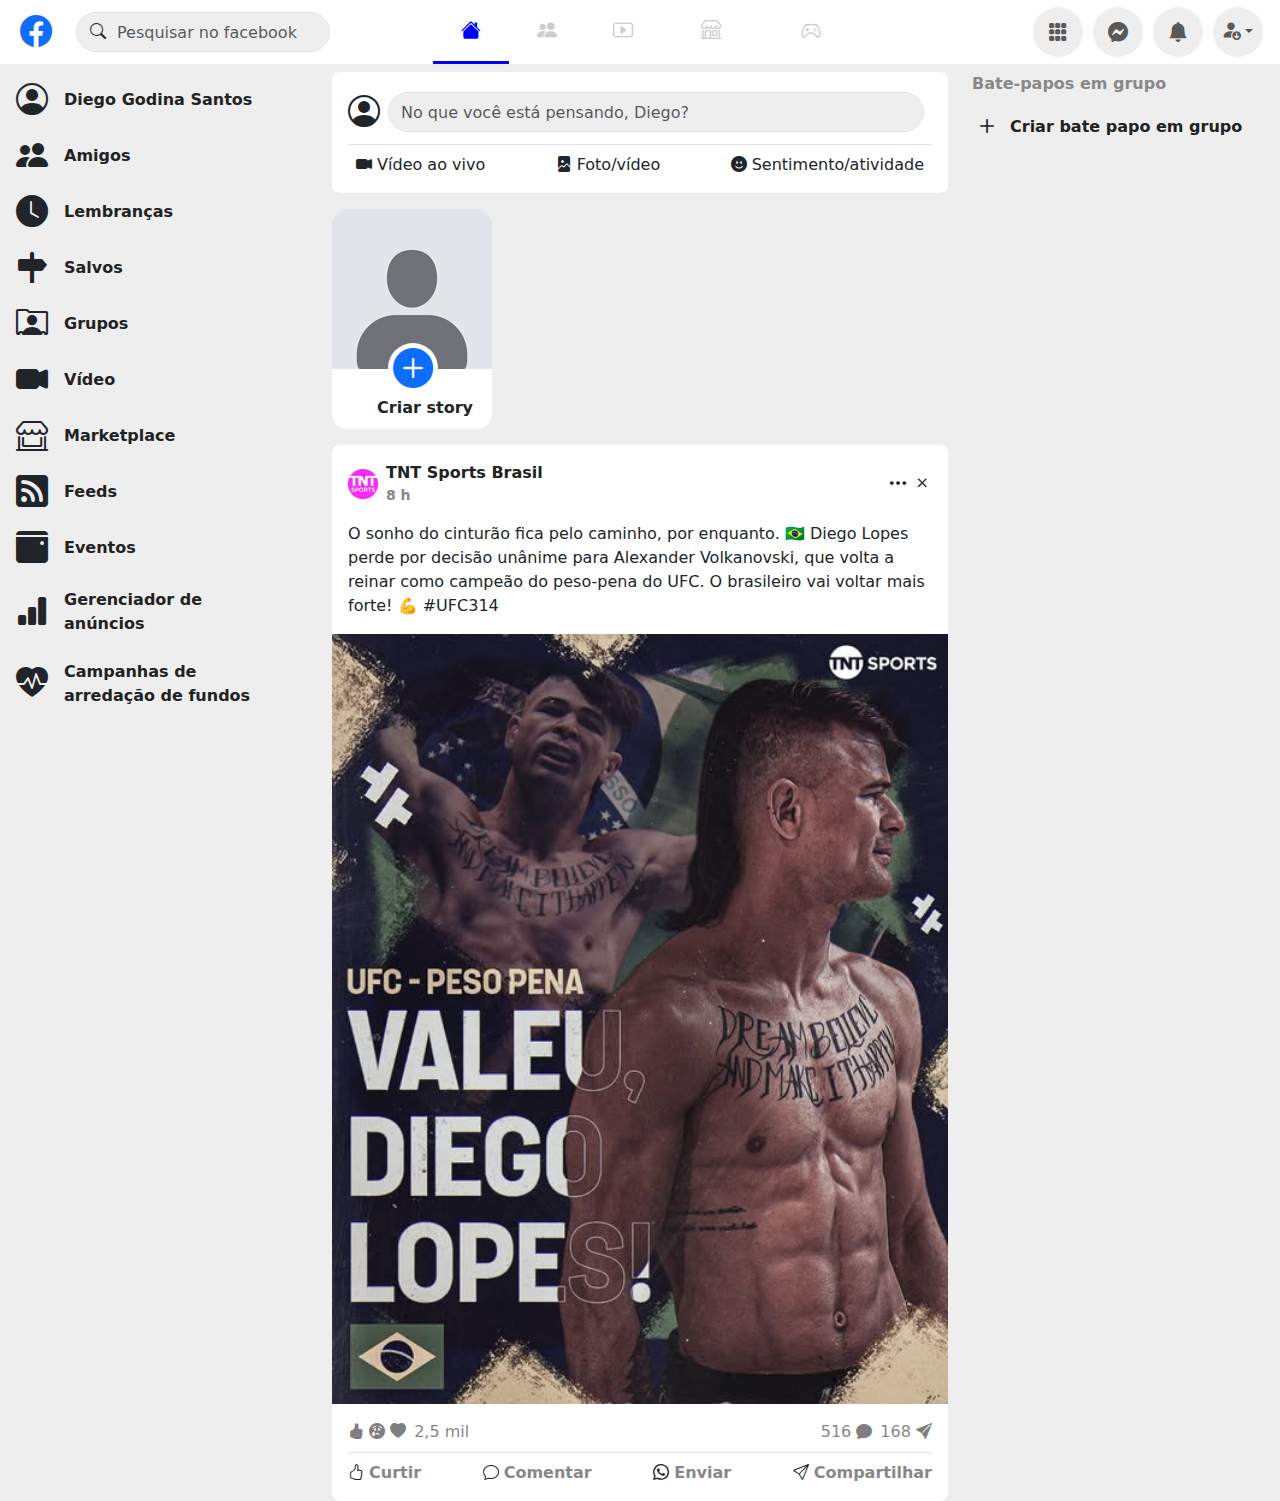
<file: index.html>
<!DOCTYPE html>
<html lang="pt-BR">
<head>
    <meta charset="UTF-8">
    <meta name="viewport" content="width=device-width, initial-scale=1.0">
    <link href="https://cdn.jsdelivr.net/npm/bootstrap@5.3.3/dist/css/bootstrap.min.css" rel="stylesheet" integrity="sha384-QWTKZyjpPEjISv5WaRU9OFeRpok6YctnYmDr5pNlyT2bRjXh0JMhjY6hW+ALEwIH" crossorigin="anonymous">
    <link rel="stylesheet" href="https://cdn.jsdelivr.net/npm/bootstrap-icons@1.11.3/font/bootstrap-icons.min.css">
    <script src="https://cdn.jsdelivr.net/npm/bootstrap@5.3.3/dist/js/bootstrap.bundle.min.js" integrity="sha384-YvpcrYf0tY3lHB60NNkmXc5s9fDVZLESaAA55NDzOxhy9GkcIdslK1eN7N6jIeHz" crossorigin="anonymous"></script>

    <link rel="stylesheet" href="assets/css/navigation.css">
    <link rel="stylesheet" href="assets/css/main-page.css">
    <link rel="stylesheet" href="assets/css/all.css">

    <title>Facebook</title>
</head>
<body>
    <!-- Navs bar -->
    <div class="container-fluid d-inline-flex justify-content-between p-0 bg-white">
        <!-- Nav bar - left -->
        <nav id="navbar-left" class="navbar navbar-expand-sm flex-fill p-0">
            <div class="container-fluid justify-content-start h-100">
                <ul class="navbar-nav h-100 align-items-center flex-row">
                    <li class="nav-item h-100">
                        <a class="nav-link h-100 d-flex align-items-center" href="#">
                            <i class="bi bi-facebook fs-2 text-primary"></i>
                        </a>
                    </li>
                    <li id="search-mobile" class="nav-item h-100 d-xl-none d-xxl-none">
                        <a class="nav-link d-flex justify-content-center align-items-center" href="#">
                            <i class="bi bi-search"></i>
                        </a>
                    </li>
                </ul>
                <form class="d-flex d-none d-xl-flex flex-row align-items-center">
                    <a id="search-xl" class="nav-link" href="#">
                        <i class="bi bi-search"></i>
                    </a>
                    <input class="form-control me-2 inputs" type="text" placeholder="Pesquisar no facebook">
                </form>
            </div>
        </nav>

        <!-- Nav bar - center -->
        <nav id="navbar-center" class="navbar navbar-expand-sm flex-fill p-0 d-none d-xl-block">
            <div class="container-fluid h-100">
                <ul class="navbar-nav h-100 align-items-center">
                    <li class="nav-item h-100 nav-item-active">
                        <a class="nav-link" href="#"><i class="bi bi-house-fill fs-5"></i></a>
                    </li>
                    <li class="nav-item h-100">
                        <a class="nav-link" href="./friends-page.html"><i class="bi bi-people-fill fs-5"></i></a>
                    </li>
                    <li class="nav-item h-100">
                        <a class="nav-link" href="#"><i class="bi bi-play-btn fs-5"></i></a>
                    </li>
                    <li class="nav-item h-100">
                        <a class="nav-item h-100" href="#"><i class="bi bi-shop fs-5"></i></a>
                    </li>
                    <li class="nav-item h-100">
                        <a class="nav-item h-100" href="#"><i class="bi bi-controller fs-5"></i></a>
                    </li>
                </ul>
            </div>
        </nav>

        <!-- Nav bar - right -->
        <nav id="navbar-right" class="navbar navbar-expand-sm flex-fill p-0">
            <div class="container-fluid h-100 justify-content-end">
                <ul class="navbar-nav h-100 align-items-center flex-row">
                    <li class="nav-item h-100">
                        <a class="nav-link d-flex justify-content-center align-items-center" href="#">
                            <i class="bi bi-grid-3x3-gap-fill fs-5"></i>
                        </a>
                    </li>
                    <li class="nav-item h-100">
                        <a class="nav-link d-flex justify-content-center align-items-center" href="#">
                            <i class="bi bi-messenger fs-5"></i>
                        </a>
                    </li>
                    <li class="nav-item h-100">
                        <a class="nav-link d-flex justify-content-center align-items-center" href="#">
                            <i class="bi bi-bell-fill fs-5"></i>
                        </a>
                    </li>
                    <li class="nav-item h-100 dropdown d-flex justify-content-center align-items-center">
                        <a class="nav-link dropdown-toggle" href="#" role="button" data-bs-toogle="dropdown"><i class="bi bi-person-fill-down fs-5"></i></a>
                        <ul class="dropdown-menu">
                            <li><a class="dropdown-item" href="#">Link</a></li>
                            <li><a class="dropdown-item" href="#">Another link</a></li>
                            <li><a class="dropdown-item" href="#">A third link</a></li>
                        </ul>
                    </li>
                </ul>
            </div>
        </nav>
    </div>
    <!-- Navs bar -->

    <div id="main" class="d-flex">
        <!-- Left aside -->
        <aside id="aside-left" class="d-none d-xl-block container-fluid col-xl-3">
            <ul class="nav flex-column">
                <li class="nav-item d-flex align-items-center p-1">
                    <i class="bi bi-person-circle fs-2"></i>
                    <a class="nav-link sub-title-1" href="#">Diego Godina Santos</a>
                </li>
                <li class="nav-item d-flex align-items-center p-1">
                    <i class="bi bi-people-fill fs-2"></i>
                    <a class="nav-link sub-title-1" href="#">Amigos</a>
                </li>
                <li class="nav-item d-flex align-items-center p-1">
                    <i class="bi bi-clock-fill fs-2"></i>
                    <a class="nav-link sub-title-1" href="#">Lembranças</a>
                </li>
                <li class="nav-item d-flex align-items-center p-1">
                    <i class="bi bi-signpost-fill fs-2"></i>
                    <a class="nav-link sub-title-1" href="#">Salvos</a>
                </li>
                <li class="nav-item d-flex align-items-center p-1">
                    <i class="bi bi-person-rolodex fs-2"></i>
                    <a class="nav-link sub-title-1" href="#">Grupos</a>
                </li>
                <li class="nav-item d-flex align-items-center p-1">
                    <i class="bi bi-camera-video-fill fs-2"></i>
                    <a class="nav-link sub-title-1" href="#">Vídeo</a>
                </li>
                <li class="nav-item d-flex align-items-center p-1">
                    <i class="bi bi-shop-window fs-2"></i>
                    <a class="nav-link sub-title-1" href="#">Marketplace</a>
                </li>
                <li class="nav-item d-flex align-items-center p-1">
                    <i class="bi bi-rss-fill fs-2"></i>
                    <a class="nav-link sub-title-1" href="#">Feeds</a>
                </li>
                <li class="nav-item d-flex align-items-center p-1">
                    <i class="bi bi-calendar3-event-fill fs-2"></i>
                    <a class="nav-link sub-title-1" href="#">Eventos</a>
                </li>
                <li class="nav-item d-flex align-items-center p-1">
                    <i class="bi bi-bar-chart-fill fs-2"></i>
                    <a class="nav-link sub-title-1" href="#">Gerenciador de anúncios</a>
                </li>
                <li class="nav-item d-flex align-items-center p-1">
                    <i class="bi bi-heart-pulse-fill fs-2"></i>
                    <a class="nav-link sub-title-1" href="#">Campanhas de arredação de fundos</a>
                </li>
            </ul>
        </aside>
        <!-- Space left -->
        <div class="col-xxl-1"></div>

        <!-- Center section -->
        <section class="container-fluid col-xxl-4 col-xl-6 col-lg-9 col-xs-12">
            <div class="bg-white rounded-3 p-3">
                <div class="d-flex align-items-center border-bottom pb-2">
                    <i class="bi bi-person-circle fs-2 me-2"></i>
                    <input class="form-control me-2 inputs" type="text" placeholder="No que você está pensando, Diego?">
                </div>
                <div class="d-flex justify-content-between pt-2 px-2">
                    <div>
                        <i class="bi bi-camera-video-fill"></i>
                        <span>Vídeo ao vivo</span>
                    </div>
                    <div>
                        <i class="bi bi-file-image-fill"></i>
                        <span>Foto/vídeo</span>
                    </div>
                    <div>
                        <i class="bi bi-emoji-smile-fill"></i>
                        <span>Sentimento/atividade</span>
                    </div>
                </div>
            </div>

            <div class="d-flex gap-3 pt-3">
                <div class="card-story d-flex flex-column">
                    <div class="img-card">
                        <img class="rounded-top-4" src="assets/img/user.png" alt="Adicionar story"/>
                    </div>
                    <div class="add-story bg-white rounded-bottom-4">
                        <a href="#"><i class="bi bi-plus-circle-fill fs-1"></i></a>
                        <span>Criar story</span>
                    </div>
                </div>
            </div>

            <div>
                <div class="bg-white rounded-3 my-3">
                    <div class="d-flex justify-content-between p-3">
                        <div class="d-flex align-items-center">
                            <div class="me-2">
                                <img src="assets/img/logos/tntsports.jpg" width="30px" alt="Logo TNT Sports"/>
                            </div>
                            <div class="d-flex flex-column">
                                <span class="sub-title-1">TNT Sports Brasil</span>
                                <span class="sub-title-2 small">8 h</span>
                            </div>
                        </div>
                        <div class="d-flex align-items-center">
                            <i class="bi bi-three-dots fs-5 me-1"></i>
                            <i class="bi bi-x fs-5"></i>
                        </div>
                    </div>
                    <div class="px-3">
                        <p>O sonho do cinturão fica pelo caminho, por enquanto. 🇧🇷 Diego Lopes perde por decisão unânime para Alexander Volkanovski, que volta a reinar como campeão do peso-pena do UFC. O brasileiro vai voltar mais forte! 💪 #UFC314</p>
                    </div>
                    <div>
                        <img src="assets/img/posts/post1.jpg" width="100%" alt="Post 1">
                    </div>
                    <div class="d-flex justify-content-between px-3 pt-3 pb-2">
                        <div class="d-flex align-items-center">
                            <div>
                                <i class="bi bi-hand-thumbs-up-fill text-black-50"></i>
                                <i class="bi bi-emoji-tear-fill text-black-50"></i>
                                <i class="bi bi-heart-fill text-black-50"></i>
                            </div>
                            <span class="ms-2 text-black-50 ">2,5 mil</span>
                        </div>
                        <div class="d-flex align-items-center">
                            <div>
                                <span class="sub-title-3">516</span>
                                <i class="bi bi-chat-fill text-black-50"></i>
                            </div>
                            <div class="ms-2">
                                <span class="sub-title-3">168</span>
                                <i class="bi bi-send-fill text-black-50"></i>
                            </div>
                        </div>
                    </div>
                    <div class="px-3 pb-3">
                        <div class="d-flex justify-content-between align-items-center pt-2 border-top">
                            <div>
                                <i class="bi bi-hand-thumbs-up"></i>
                                <span class="sub-title-2">Curtir</span>
                            </div>
                            <div>
                                <i class="bi bi-chat"></i>
                                <span class="sub-title-2">Comentar</span>
                            </div>
                            <div>
                                <i class="bi bi-whatsapp"></i>
                                <span class="sub-title-2">Enviar</span>
                            </div>
                            <div>
                                <i class="bi bi-send"></i>
                                <span class="sub-title-2">Compartilhar</span>
                            </div>
                        </div>
                    </div>
                </div>
            </div>
        </section>

        <!-- Space right -->
        <div class="col-xxl-1"></div>

        <!-- Right aside -->
        <aside id="aside-right" class="d-none d-lg-block container-fluid col-xl-3 col-lg-3">
            <span class="sub-title-2">Bate-papos em grupo</span>
            <div class="group-chats">
                <ul class="chats">

                </ul>

                <div class="d-flex align-items-center">
                    <a class="nav-link d-flex justify-content-center align-items-center" href="#">
                        <i class="bi bi-plus fs-3"></i>
                    </a>
                    <span class="sub-title-1">Criar bate papo em grupo</span>
                </div>
            </div>
        </aside>
    </div>
</body>
</html>
</file>
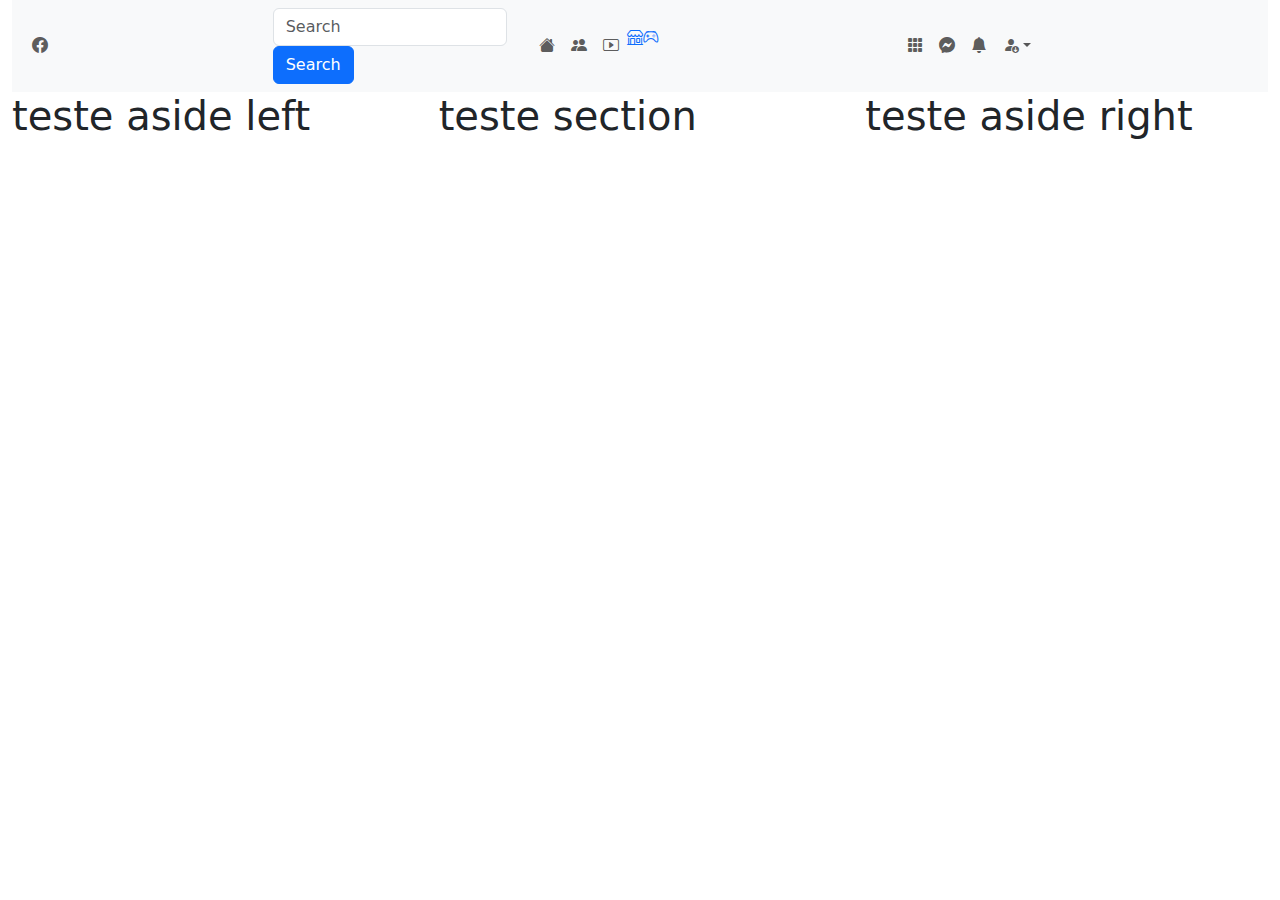
<file: index.php.html>
<!DOCTYPE html>
<html lang="pt-BR">
<head>
    <meta charset="UTF-8">
    <meta name="viewport" content="width=device-width, initial-scale=1.0">
    <link href="https://cdn.jsdelivr.net/npm/bootstrap@5.3.3/dist/css/bootstrap.min.css" rel="stylesheet" integrity="sha384-QWTKZyjpPEjISv5WaRU9OFeRpok6YctnYmDr5pNlyT2bRjXh0JMhjY6hW+ALEwIH" crossorigin="anonymous">
    <link rel="stylesheet" href="https://cdn.jsdelivr.net/npm/bootstrap-icons@1.11.3/font/bootstrap-icons.min.css">
    <script src="https://cdn.jsdelivr.net/npm/bootstrap@5.3.3/dist/js/bootstrap.bundle.min.js" integrity="sha384-YvpcrYf0tY3lHB60NNkmXc5s9fDVZLESaAA55NDzOxhy9GkcIdslK1eN7N6jIeHz" crossorigin="anonymous"></script>
    <title>Facebook</title>
</head>
<body>
    <!-- Navs bar -->
    <div class="container-fluid d-inline-flex justify-content-between">
        <!-- Nav bar - left -->
        <nav class="navbar navbar-expand-sm bg-light flex-fill">
            <div class="container-fluid">
                <ul class="navbar-nav">
                    <li class="nav-item">
                        <a class="nav-link" href="#"><i class="bi bi-facebook"></i></a>
                    </li>
                    <li class="nav-item d-xl-none d-xxl-none">
                        <a class="nav-link" href="#"><i class="bi bi-search"></i></a>
                    </li>
                </ul>
                <form class="d-flex d-none d-xl-block">
                    <input class="form-control me-2" type="text" placeholder="Search">
                    <button class="btn btn-primary" type="button">Search</button>
                </form>
            </div>
        </nav>

        <!-- Nav bar - center -->
        <nav class="navbar navbar-expand-sm bg-light flex-fill">
            <div class="container-fluid">
                <ul class="navbar-nav">
                    <li class="nav-item">
                        <a class="nav-link" href="#"><i class="bi bi-house-fill"></i></a>
                    </li>
                    <li class="nav-item">
                        <a class="nav-link" href="#"><i class="bi bi-people-fill"></i></a>
                    </li>
                    <li class="nav-item">
                        <a class="nav-link" href="#"><i class="bi bi-play-btn"></i></a>
                    </li>
                    <li class="nav-item">
                        <a class="nav-item" href="#"><i class="bi bi-shop"></i></a>
                    </li>
                    <li class="nav-item">
                        <a class="nav-item" href="#"><i class="bi bi-controller"></i></a>
                    </li>
                </ul>
            </div>
        </nav>

        <!-- Nav bar - right -->
        <nav class="navbar navbar-expand-sm bg-light flex-fill">
            <div class="container-fluid">
                <ul class="navbar-nav">
                    <li class="nav-item">
                        <a class="nav-link" href="#"><i class="bi bi-grid-3x3-gap-fill"></i></a>
                    </li>
                    <li class="nav-item">
                        <a class="nav-link" href="#"><i class="bi bi-messenger"></i></i></a>
                    </li>
                    <li class="nav-item">
                        <a class="nav-link" href="#"><i class="bi bi-bell-fill"></i></a>
                    </li>
                    <li class="nav-item dropdown">
                        <a class="nav-link dropdown-toggle" href="#" role="button" data-bs-toogle="dropdown"><i class="bi bi-person-fill-down"></i></i></a>
                        <ul class="dropdown-menu">
                            <li><a class="dropdown-item" href="#">Link</a></li>
                            <li><a class="dropdown-item" href="#">Another link</a></li>
                            <li><a class="dropdown-item" href="#">A third link</a></li>
                        </ul>
                    </li>
                </ul>
            </div>
        </nav>
    </div>

    <div class="d-flex">
        <!-- Left aside -->
        <aside class="d-none d-xl-block container-fluid">
            <h1>teste aside left</h1>
        </aside>

        <!-- Center section -->
        <section class="container-fluid">
            <h1>teste section</h1>
        </section>

        <!-- Right aside -->
        <aside class="d-none d-lg-block container-fluid">
            <h1>teste aside right</h1>
        </aside>
    </div>
</body>
</html>
</file>
<file: assets/css/navigation.css>
/* Style to navigation bar */

/* Nav bar - left */
#navbar-left #search-mobile {
    padding: 7px 5px ;
}

#navbar-left #search-mobile .nav-link {
    background-color: #eee;
    border-radius: 50%;
    width: 50px;
    height: 50px;
}

#navbar-left input {
    padding-left: 40px;
}

#navbar-left #search-xl {
    position: relative;
    top: 0px;
    left: 30px;
}

/* Nav bar - center */
#navbar-center .nav-item {
    padding: 7px 20px ;
}

#navbar-center i {
    color: #ccc;
}

#navbar-center .nav-item:nth-child(4) {
    margin-top: 14px;
}

#navbar-center .nav-item:nth-child(5) {
    margin-top: 18px;
}

#navbar-center .nav-item-active {
    border-bottom: 3px solid blue;
}

#navbar-center .nav-item-active i {
    color: blue;
}

/* Nav bar - right */
#navbar-right .nav-item {
    padding: 7px 5px ;
}

#navbar-right .nav-link {
    background-color: #eee;
    border-radius: 50%;
    width: 50px;
    height: 50px;
}
</file>
<file: assets/css/main-page.css>
/* Style to main page */

#main {
    padding-top: 8px;
}

/* aside - left */


/* section - center */
body {
    background-color: #eee;
}

.add-story span {
    font-weight: 700;
    margin-left: -10px;
}

.add-story a {
    position: relative;
    bottom: 50%;
    left: 35%;
}

.add-story i::before {
    background-color: #fff;
    border-radius: 50%;
    padding: 5px;
}

/* aside - right */
#aside-right .group-chats .nav-link {
    background-color: #eee;
    border-radius: 50%;
    width: 30px;
    height: 30px;
    margin-right: 8px;
}
</file>
<file: assets/css/all.css>
/* Style for all pages */
body {
    max-width: 1920px;
    margin: 0 auto;
}

#main {
    height: 100vh;
}

.sub-title-1 {
    font-weight: 700;
    color: #222;
}

.sub-title-2 {
    font-weight: 600;
    color: #888;
}

.sub-title-3 {
    font-weight: 400;
    color: #888;
}

.inputs {
    border-radius: 24px;
    background-color: #eee;
    height: 40px;
}
</file>
